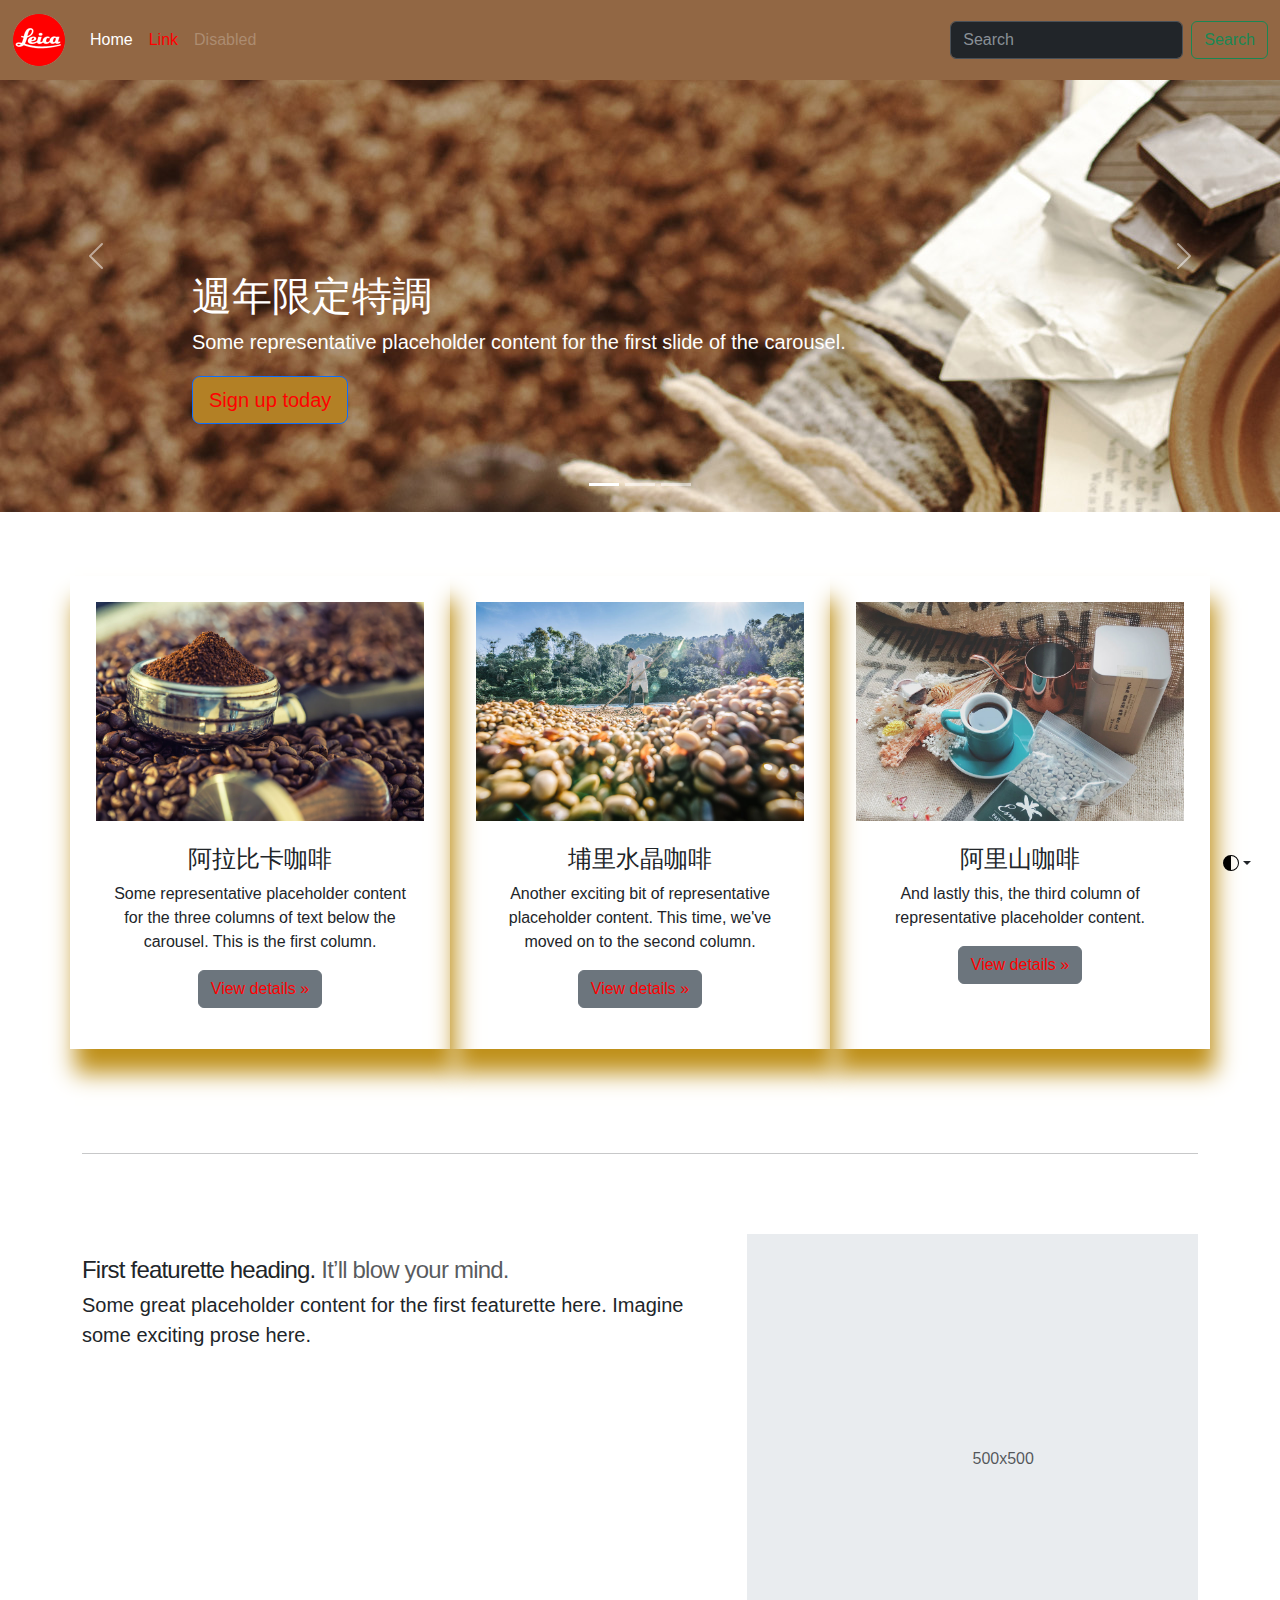
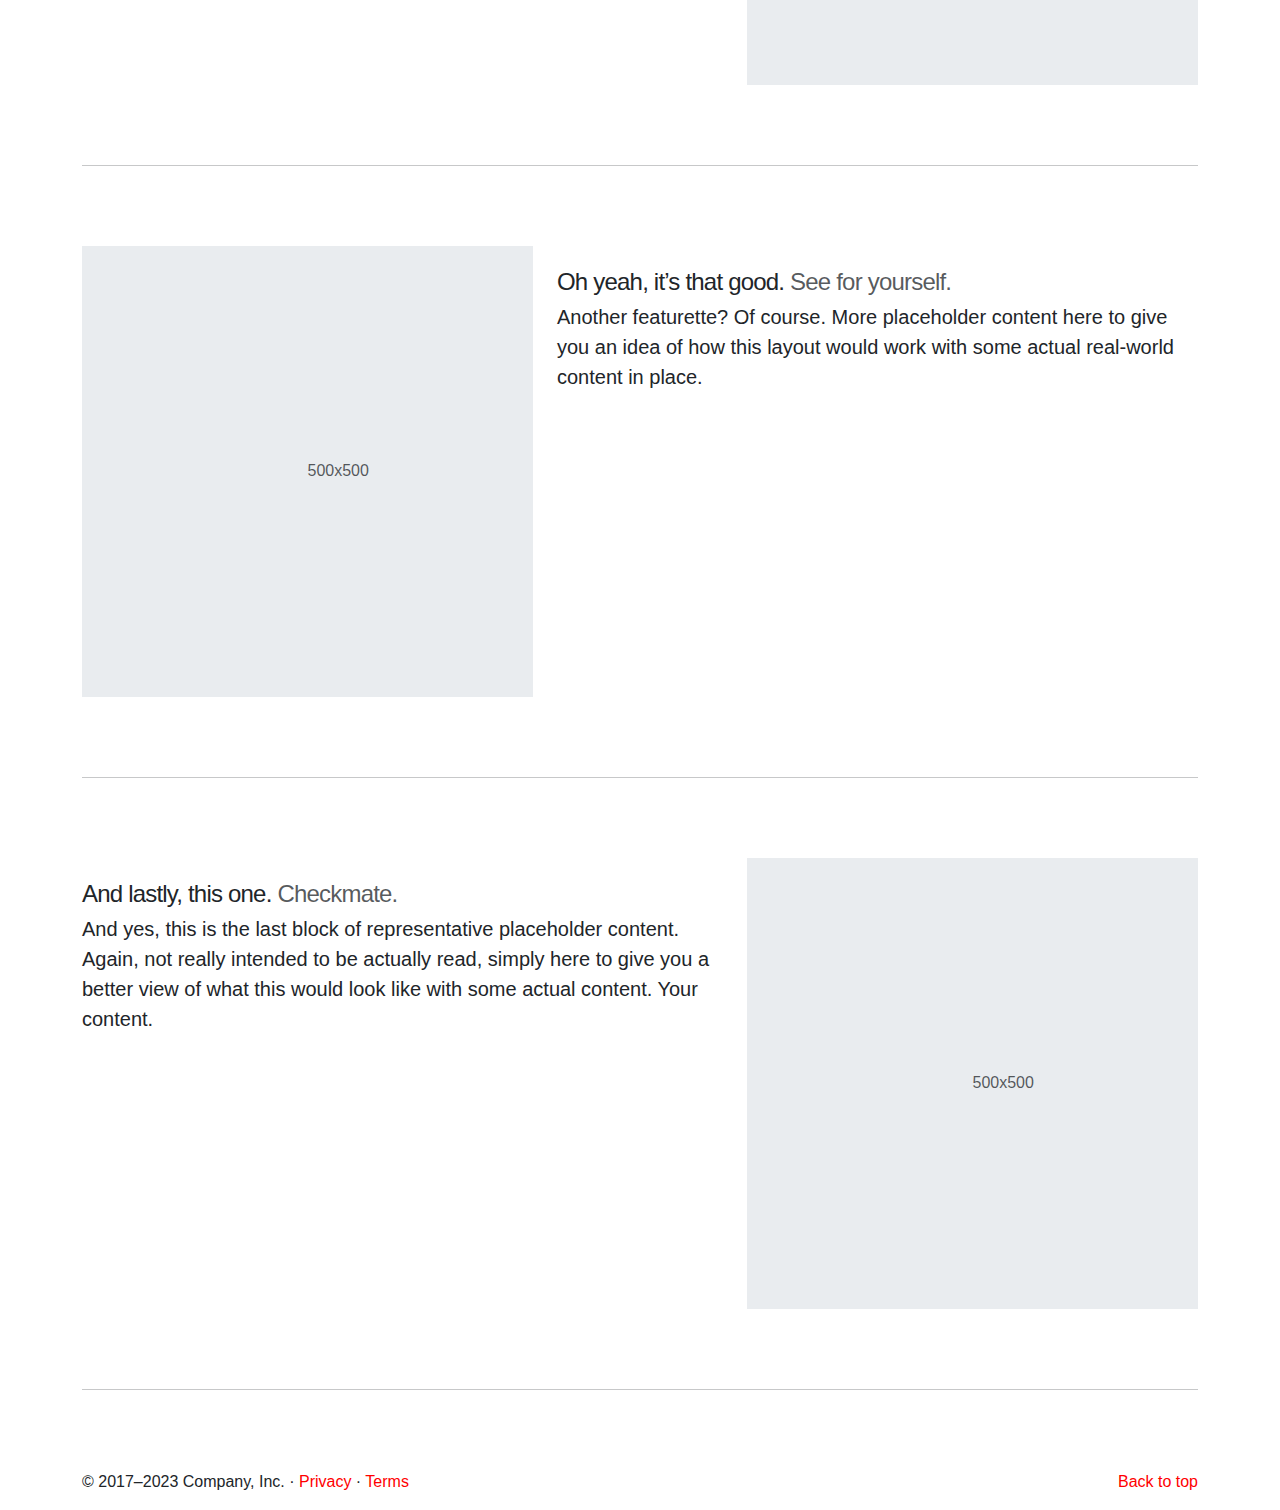
<file: index.html>
<!doctype html>
<html lang="en" data-bs-theme="auto">
  <head>

    <meta charset="utf-8">
    <meta name="viewport" content="width=device-width, initial-scale=1">
    <meta name="description" content="">
    <meta name="author" content="Mark Otto, Jacob Thornton, and Bootstrap contributors">
    <meta name="generator" content="Hugo 0.111.3">
    <title>悠閒時光走廊</title>

    

    

    

<link href="assets/dist/css/bootstrap.min.css" rel="stylesheet">

   

    
    <!-- Custom styles for this template -->
    <link href="css/carousel.css" rel="stylesheet">
    <link href="css/style.css" rel="stylesheet">


  </head>
  <body>
    <svg xmlns="http://www.w3.org/2000/svg" style="display: none;">
      <symbol id="check2" viewBox="0 0 16 16">
        <path d="M13.854 3.646a.5.5 0 0 1 0 .708l-7 7a.5.5 0 0 1-.708 0l-3.5-3.5a.5.5 0 1 1 .708-.708L6.5 10.293l6.646-6.647a.5.5 0 0 1 .708 0z"/>
      </symbol>
      <symbol id="circle-half" viewBox="0 0 16 16">
        <path d="M8 15A7 7 0 1 0 8 1v14zm0 1A8 8 0 1 1 8 0a8 8 0 0 1 0 16z"/>
      </symbol>
      <symbol id="moon-stars-fill" viewBox="0 0 16 16">
        <path d="M6 .278a.768.768 0 0 1 .08.858 7.208 7.208 0 0 0-.878 3.46c0 4.021 3.278 7.277 7.318 7.277.527 0 1.04-.055 1.533-.16a.787.787 0 0 1 .81.316.733.733 0 0 1-.031.893A8.349 8.349 0 0 1 8.344 16C3.734 16 0 12.286 0 7.71 0 4.266 2.114 1.312 5.124.06A.752.752 0 0 1 6 .278z"/>
        <path d="M10.794 3.148a.217.217 0 0 1 .412 0l.387 1.162c.173.518.579.924 1.097 1.097l1.162.387a.217.217 0 0 1 0 .412l-1.162.387a1.734 1.734 0 0 0-1.097 1.097l-.387 1.162a.217.217 0 0 1-.412 0l-.387-1.162A1.734 1.734 0 0 0 9.31 6.593l-1.162-.387a.217.217 0 0 1 0-.412l1.162-.387a1.734 1.734 0 0 0 1.097-1.097l.387-1.162zM13.863.099a.145.145 0 0 1 .274 0l.258.774c.115.346.386.617.732.732l.774.258a.145.145 0 0 1 0 .274l-.774.258a1.156 1.156 0 0 0-.732.732l-.258.774a.145.145 0 0 1-.274 0l-.258-.774a1.156 1.156 0 0 0-.732-.732l-.774-.258a.145.145 0 0 1 0-.274l.774-.258c.346-.115.617-.386.732-.732L13.863.1z"/>
      </symbol>
      <symbol id="sun-fill" viewBox="0 0 16 16">
        <path d="M8 12a4 4 0 1 0 0-8 4 4 0 0 0 0 8zM8 0a.5.5 0 0 1 .5.5v2a.5.5 0 0 1-1 0v-2A.5.5 0 0 1 8 0zm0 13a.5.5 0 0 1 .5.5v2a.5.5 0 0 1-1 0v-2A.5.5 0 0 1 8 13zm8-5a.5.5 0 0 1-.5.5h-2a.5.5 0 0 1 0-1h2a.5.5 0 0 1 .5.5zM3 8a.5.5 0 0 1-.5.5h-2a.5.5 0 0 1 0-1h2A.5.5 0 0 1 3 8zm10.657-5.657a.5.5 0 0 1 0 .707l-1.414 1.415a.5.5 0 1 1-.707-.708l1.414-1.414a.5.5 0 0 1 .707 0zm-9.193 9.193a.5.5 0 0 1 0 .707L3.05 13.657a.5.5 0 0 1-.707-.707l1.414-1.414a.5.5 0 0 1 .707 0zm9.193 2.121a.5.5 0 0 1-.707 0l-1.414-1.414a.5.5 0 0 1 .707-.707l1.414 1.414a.5.5 0 0 1 0 .707zM4.464 4.465a.5.5 0 0 1-.707 0L2.343 3.05a.5.5 0 1 1 .707-.707l1.414 1.414a.5.5 0 0 1 0 .708z"/>
      </symbol>
    </svg>

    <div class="dropdown position-fixed bottom-0 end-0 mb-3 me-3 bd-mode-toggle">
      <button class="btn btn-bd-primary py-2 dropdown-toggle d-flex align-items-center"
              id="bd-theme"
              type="button"
              aria-expanded="false"
              data-bs-toggle="dropdown"
              aria-label="Toggle theme (auto)">
        <svg class="bi my-1 theme-icon-active" width="1em" height="1em"><use href="#circle-half"></use></svg>
        <span class="visually-hidden" id="bd-theme-text">Toggle theme</span>
      </button>
      <ul class="dropdown-menu dropdown-menu-end shadow" aria-labelledby="bd-theme-text">
        <li>
          <button type="button" class="dropdown-item d-flex align-items-center" data-bs-theme-value="light" aria-pressed="false">
            <svg class="bi me-2 opacity-50 theme-icon" width="1em" height="1em"><use href="#sun-fill"></use></svg>
            Light
            <svg class="bi ms-auto d-none" width="1em" height="1em"><use href="#check2"></use></svg>
          </button>
        </li>
        <li>
          <button type="button" class="dropdown-item d-flex align-items-center" data-bs-theme-value="dark" aria-pressed="false">
            <svg class="bi me-2 opacity-50 theme-icon" width="1em" height="1em"><use href="#moon-stars-fill"></use></svg>
            Dark
            <svg class="bi ms-auto d-none" width="1em" height="1em"><use href="#check2"></use></svg>
          </button>
        </li>
        <li>
          <button type="button" class="dropdown-item d-flex align-items-center active" data-bs-theme-value="auto" aria-pressed="true">
            <svg class="bi me-2 opacity-50 theme-icon" width="1em" height="1em"><use href="#circle-half"></use></svg>
            Auto
            <svg class="bi ms-auto d-none" width="1em" height="1em"><use href="#check2"></use></svg>
          </button>
        </li>
      </ul>
    </div>

    
<header data-bs-theme="dark">
  <nav class="navbar navbar-expand-md navbar-dark fixed-top bg-dark">
    <div class="container-fluid">
      <a class="navbar-brand" href="#"><img src="images/logo.png" alt=""></a>
      <button class="navbar-toggler" type="button" data-bs-toggle="collapse" data-bs-target="#navbarCollapse" aria-controls="navbarCollapse" aria-expanded="false" aria-label="Toggle navigation">
        <span class="navbar-toggler-icon"></span>
      </button>
      <div class="collapse navbar-collapse" id="navbarCollapse">
        <ul class="navbar-nav me-auto mb-2 mb-md-0">
          <li class="nav-item">
            <a class="nav-link active" aria-current="page" href="#">Home</a>
          </li>
          <li class="nav-item">
            <a class="nav-link" href="#">Link</a>
          </li>
          <li class="nav-item">
            <a class="nav-link disabled">Disabled</a>
          </li>
        </ul>
        <form class="d-flex" role="search">
          <input class="form-control me-2" type="search" placeholder="Search" aria-label="Search">
          <button class="btn btn-outline-success" type="submit">Search</button>
        </form>
      </div>
    </div>
  </nav>
</header>

<main>

  <div id="myCarousel" class="carousel slide" data-bs-ride="carousel">
    <div class="carousel-indicators">
      <button type="button" data-bs-target="#myCarousel" data-bs-slide-to="0" class="active" aria-current="true" aria-label="Slide 1"></button>
      <button type="button" data-bs-target="#myCarousel" data-bs-slide-to="1" aria-label="Slide 2"></button>
      <button type="button" data-bs-target="#myCarousel" data-bs-slide-to="2" aria-label="Slide 3"></button>
    </div>
    <div class="carousel-inner">
      <div class="carousel-item active">
        <img src="images/ad_01.jpg" alt="">
        <div class="container">
          <div class="carousel-caption text-start">
            <h1>週年限定特調</h1>
            <p>Some representative placeholder content for the first slide of the carousel.</p>
            <p><a class="btn btn-lg btn-primary" href="#">Sign up today</a></p>
          </div>
        </div>
      </div>
      <div class="carousel-item">
        <img src="images/ad_02.jpg" alt="">
        <div class="container">
          <div class="carousel-caption">
            <h1>春光初綻 美味正濃</h1>
            <p>Some representative placeholder content for the second slide of the carousel.</p>
            <p><a class="btn btn-lg btn-primary" href="#">Learn more</a></p>
          </div>
        </div>
      </div>
      <div class="carousel-item">
        <img src="images/ad_03.jpg" alt="">
        <div class="container">
          <div class="carousel-caption text-end">
            <h1>甜度解鎖 風味隨我</h1>
            <p>Some representative placeholder content for the third slide of this carousel.</p>
            <p><a class="btn btn-lg btn-primary" href="#">Browse gallery</a></p>
          </div>
        </div>
      </div>
    </div>
    <button class="carousel-control-prev" type="button" data-bs-target="#myCarousel" data-bs-slide="prev">
      <span class="carousel-control-prev-icon" aria-hidden="true"></span>
      <span class="visually-hidden">Previous</span>
    </button>
    <button class="carousel-control-next" type="button" data-bs-target="#myCarousel" data-bs-slide="next">
      <span class="carousel-control-next-icon" aria-hidden="true"></span>
      <span class="visually-hidden">Next</span>
    </button>
  </div>


  <!-- Marketing messaging and featurettes
  ================================================== -->
  <!-- Wrap the rest of the page in another container to center all the content. -->

  <div class="container marketing">

    <!-- Three columns of text below the carousel -->
    <div class="row">
      <div class="col-lg-4">
        <img src="images/pic_coffee_01.jpg" alt="">
        <h2 class="fw-normal">阿拉比卡咖啡</h2>
        <p>Some representative placeholder content for the three columns of text below the carousel. This is the first column.</p>
        <p><a class="btn btn-secondary" href="#">View details &raquo;</a></p>
      </div><!-- /.col-lg-4 -->
      <div class="col-lg-4">
        <img src="images/pic_coffee_02.jpg" alt="">
        <h2 class="fw-normal">埔里水晶咖啡</h2>
        <p>Another exciting bit of representative placeholder content. This time, we've moved on to the second column.</p>
        <p><a class="btn btn-secondary" href="#">View details &raquo;</a></p>
      </div><!-- /.col-lg-4 -->
      <div class="col-lg-4">
        <img src="images/pic_coffee_03.jpg" alt="">
        <h2 class="fw-normal">阿里山咖啡</h2>
        <p>And lastly this, the third column of representative placeholder content.</p>
        <p><a class="btn btn-secondary" href="#">View details &raquo;</a></p>
      </div><!-- /.col-lg-4 -->
    </div><!-- /.row -->


    <!-- START THE FEATURETTES -->

    <hr class="featurette-divider">

    <div class="row featurette">
      <div class="col-md-7">
        <h2 class="featurette-heading fw-normal lh-1">First featurette heading. <span class="text-body-secondary">It’ll blow your mind.</span></h2>
        <p class="lead">Some great placeholder content for the first featurette here. Imagine some exciting prose here.</p>
      </div>
      <div class="col-md-5">
        <svg class="bd-placeholder-img bd-placeholder-img-lg featurette-image img-fluid mx-auto" width="500" height="500" xmlns="http://www.w3.org/2000/svg" role="img" aria-label="Placeholder: 500x500" preserveAspectRatio="xMidYMid slice" focusable="false"><title>Placeholder</title><rect width="100%" height="100%" fill="var(--bs-secondary-bg)"/><text x="50%" y="50%" fill="var(--bs-secondary-color)" dy=".3em">500x500</text></svg>
      </div>
    </div>

    <hr class="featurette-divider">

    <div class="row featurette">
      <div class="col-md-7 order-md-2">
        <h2 class="featurette-heading fw-normal lh-1">Oh yeah, it’s that good. <span class="text-body-secondary">See for yourself.</span></h2>
        <p class="lead">Another featurette? Of course. More placeholder content here to give you an idea of how this layout would work with some actual real-world content in place.</p>
      </div>
      <div class="col-md-5 order-md-1">
        <svg class="bd-placeholder-img bd-placeholder-img-lg featurette-image img-fluid mx-auto" width="500" height="500" xmlns="http://www.w3.org/2000/svg" role="img" aria-label="Placeholder: 500x500" preserveAspectRatio="xMidYMid slice" focusable="false"><title>Placeholder</title><rect width="100%" height="100%" fill="var(--bs-secondary-bg)"/><text x="50%" y="50%" fill="var(--bs-secondary-color)" dy=".3em">500x500</text></svg>
      </div>
    </div>

    <hr class="featurette-divider">

    <div class="row featurette">
      <div class="col-md-7">
        <h2 class="featurette-heading fw-normal lh-1">And lastly, this one. <span class="text-body-secondary">Checkmate.</span></h2>
        <p class="lead">And yes, this is the last block of representative placeholder content. Again, not really intended to be actually read, simply here to give you a better view of what this would look like with some actual content. Your content.</p>
      </div>
      <div class="col-md-5">
        <svg class="bd-placeholder-img bd-placeholder-img-lg featurette-image img-fluid mx-auto" width="500" height="500" xmlns="http://www.w3.org/2000/svg" role="img" aria-label="Placeholder: 500x500" preserveAspectRatio="xMidYMid slice" focusable="false"><title>Placeholder</title><rect width="100%" height="100%" fill="var(--bs-secondary-bg)"/><text x="50%" y="50%" fill="var(--bs-secondary-color)" dy=".3em">500x500</text></svg>
      </div>
    </div>

    <hr class="featurette-divider">

    <!-- /END THE FEATURETTES -->

  </div><!-- /.container -->


  <!-- FOOTER -->
  <footer class="container">
    <p class="float-end"><a href="#">Back to top</a></p>
    <p>&copy; 2017–2023 Company, Inc. &middot; <a href="#">Privacy</a> &middot; <a href="#">Terms</a></p>
  </footer>
</main>


    <script src="assets/dist/js/bootstrap.bundle.min.js"></script>

      
  </body>
</html>
</file>
<file: css/carousel.css>
/* GLOBAL STYLES
-------------------------------------------------- */
/* Padding below the footer and lighter body text */

body {
  padding-top: 3rem;
  padding-bottom: 3rem;
  color: rgb(var(--bs-tertiary-color-rgb));
}


/* CUSTOMIZE THE CAROUSEL
-------------------------------------------------- */

/* Carousel base class */
.carousel {
  margin-bottom: 4rem;
}
/* Since positioning the image, we need to help out the caption */
.carousel-caption {
  bottom: 3rem;
  z-index: 10;
}

/* Declare heights because of positioning of img element */
.carousel-item {
  height: 32rem;
}


/* MARKETING CONTENT
-------------------------------------------------- */

/* Center align the text within the three columns below the carousel */
.marketing .col-lg-4 {
  margin-bottom: 1.5rem;
  text-align: center;
}
/* rtl:begin:ignore */
.marketing .col-lg-4 p {
  margin-right: .75rem;
  margin-left: .75rem;
}
/* rtl:end:ignore */


/* Featurettes
------------------------- */

.featurette-divider {
  margin: 5rem 0; /* Space out the Bootstrap <hr> more */
}

/* Thin out the marketing headings */
/* rtl:begin:remove */
.featurette-heading {
  letter-spacing: -.05rem;
}

/* rtl:end:remove */

/* RESPONSIVE CSS
-------------------------------------------------- */

@media (min-width: 40em) {
  /* Bump up size of carousel content */
  .carousel-caption p {
    margin-bottom: 1.25rem;
    font-size: 1.25rem;
    line-height: 1.4;
  }

  .featurette-heading {
    font-size: 50px;
  }
}

@media (min-width: 62em) {
  .featurette-heading {
    margin-top: 7rem;
  }
}
</file>
<file: css/style.css>
@charset "utf-8";
A:link { FONT-STYLE: normal; TEXT-DECORATION: none; color: #FF0000;} 
A:visited { FONT-STYLE: normal; TEXT-DECORATION: none; color: #999;} 
A:active { FONT-STYLE: normal; TEXT-DECORATION: none; color: #FF0000;} 
A:hover {FONT-STYLE: normal;  TEXT-DECORATION: none; color: #03E331;}
body {
  margin: 0; 
  padding: 0; 
  font-family: Gotham, Helvetica Neue, Helvetica, Arial,微軟正黑體," sans-serif";
}
* {
  -webkit-box-sizing: border-box;
     -moz-box-sizing: border-box;
          box-sizing: border-box;
}
.both{clear: both;}
img{max-width: 100%;}
.carousel-item img{max-width: unset;}

/*以下是自設定*/

.btn-primary {
  --bs-btn-color: #fff;
  --bs-btn-bg: #b38025;
}
.bg-dark {
  background-color: #926744!important;}
.fw-normal {
    margin-top: 24px;
    font-size: 24px;}
.marketing .col-lg-4 {
      box-shadow: 5px 24px 22px #BF9019;
      -webkit-box-shadow: 5px 24px 22px #BF9019;
      -moz-box-shadow: 5px 24px 22px #BF9019;
      padding: 2vw;}
</file>
